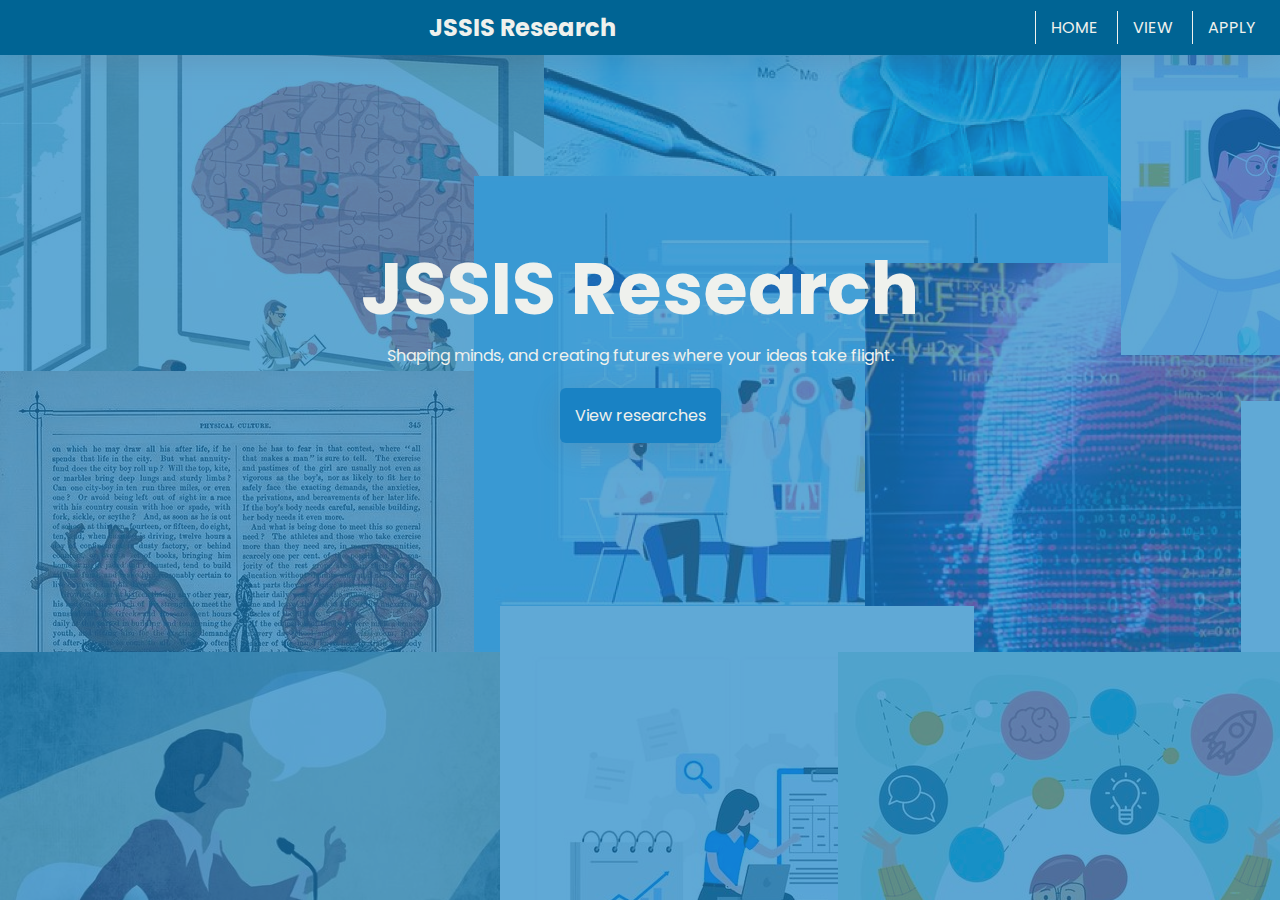
<file: index.html>
<!DOCTYPE html>
<html lang="en">
<head>
    <meta charset="UTF-8">
    <meta name="viewport" content="width=device-width, initial-scale=1.0">
    <title>JSSIS Research</title>
    <link rel="stylesheet" href="css/style.css">

    <!-- google fonts -->
    <link rel="preconnect" href="https://fonts.googleapis.com">
    <link rel="preconnect" href="https://fonts.gstatic.com" crossorigin>
    <link href="https://fonts.googleapis.com/css2?family=Poppins:wght@100;200;300;400;500;600;700;800;900&display=swap" rel="stylesheet">
</head>
<body>
    <header>
        <div class="logo">JSSIS Research</div>
        <div class="btns">
            <ul>
                <li>
                    <a href="index.html">HOME</a>
                </li>
                <li>
                    <a href="html/view.html">VIEW</a>
                </li>
                <li>
                    <a href="html/apply.html">APPLY</a>
                </li>
            </ul>
        </div>
        <div class="burger-menu" onclick="toggleMenu()">
            <div></div>
            <div></div>
            <div></div>
        </div>
    </header>
    <main>
        <h1>JSSIS Research</h1>
        <p>Shaping minds, and creating futures where your ideas take flight.</p>
        <a href="html/view.html" class="view-title-btn">View researches</a>
    </main>
    <script>
        function toggleMenu() {
        var nav = document.querySelector('.btns ul');
        nav.classList.toggle('show-menu');
    }
    </script>
</body>
</html>
</file>
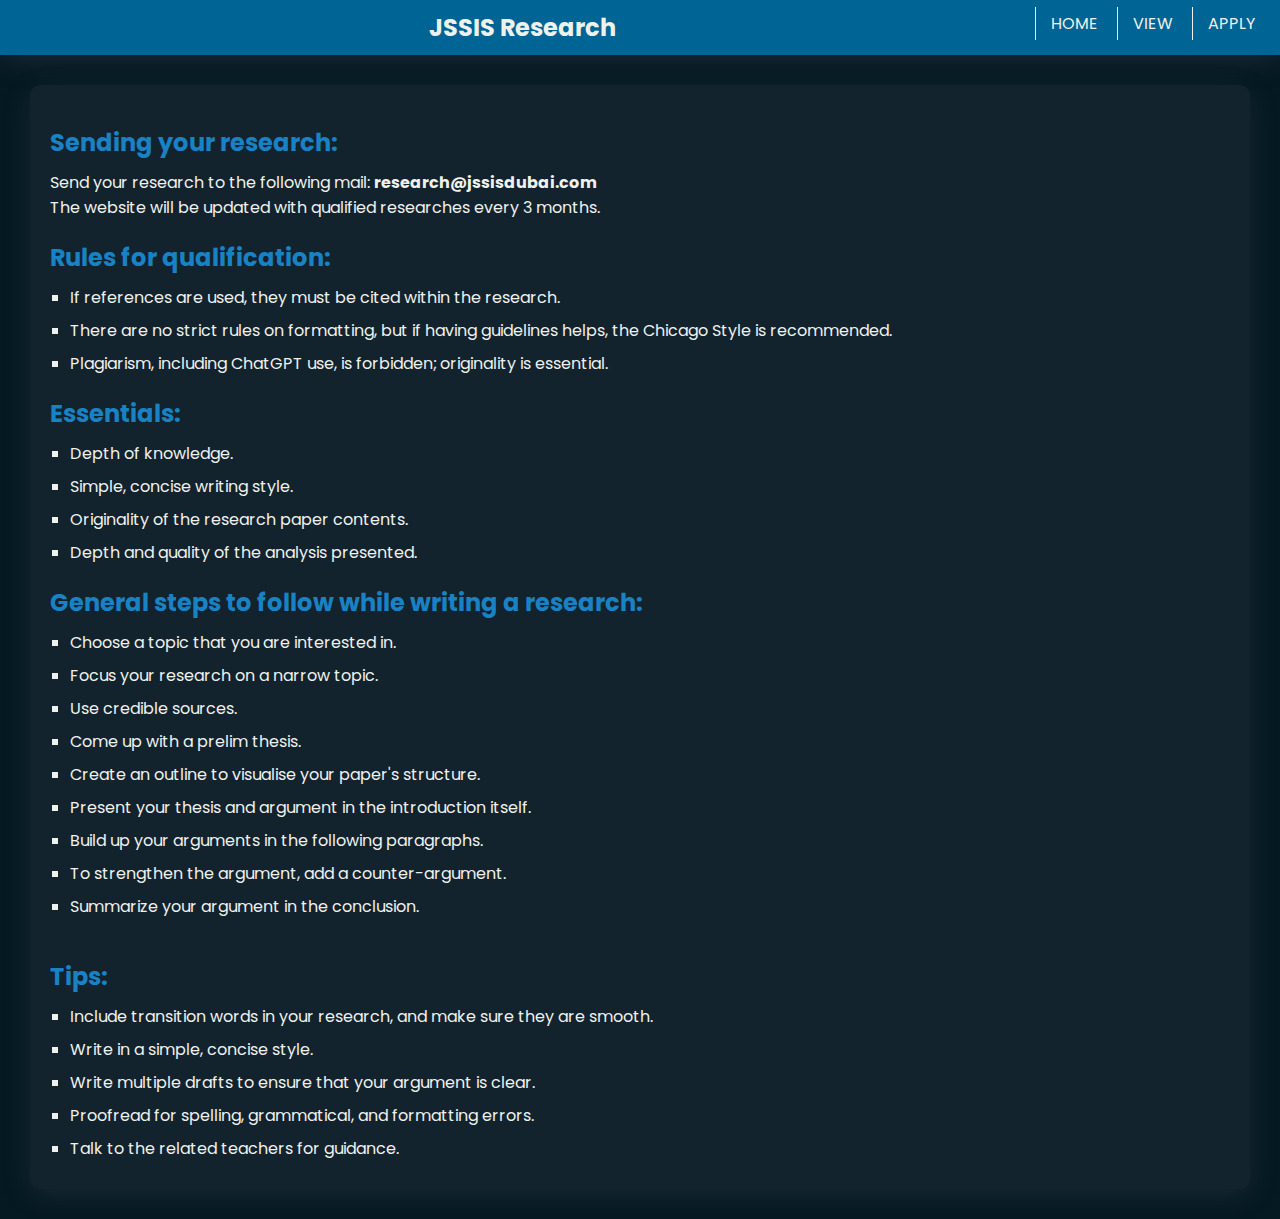
<file: html/apply.html>
<!DOCTYPE html>
<html lang="en">
<head>
    <meta charset="UTF-8">
    <meta name="viewport" content="width=device-width, initial-scale=1.0">
    <title>JSSIS Research - Apply</title>
    <link rel="stylesheet" href="../css/apply.css">

    <!-- google fonts -->
    <link rel="preconnect" href="https://fonts.googleapis.com">
    <link rel="preconnect" href="https://fonts.gstatic.com" crossorigin>
    <link href="https://fonts.googleapis.com/css2?family=Poppins:wght@100;200;300;400;500;600;700;800;900&display=swap" rel="stylesheet">
</head>
<body>
    <header>
        <div class="logo">JSSIS Research</div>
        <div class="btns">
            <ul>
                <li>
                    <a href="../index.html">HOME</a>
                </li>
                <li>
                    <a href="view.html">VIEW</a>
                </li>
                <li>
                    <a href="apply.html">APPLY</a>
                </li>
            </ul>
        </div>
        <div class="burger-menu" onclick="toggleMenu()">
            <div></div>
            <div></div>
            <div></div>
        </div>
    </header>
    <main>
        <div class="article">
            <p class="subtitle">Sending your research:</p>
            <p>Send your research to the following mail: <strong>research@jssisdubai.com</strong></p>
            <p>The website will be updated with qualified researches every 3 months.</p>
            <p class="subtitle">Rules for qualification:</p>
            <ul>
                <li>If references are used, they must be cited within the research.</li>
                <li>There are no strict rules on formatting, but if having guidelines helps, the Chicago Style is recommended.</li>
                <li>Plagiarism, including ChatGPT use, is forbidden; originality is essential.</li>
            </ul>
            <p class="subtitle">Essentials:</p>
            <ul>
                <li>Depth of knowledge.</li>
                <li>Simple, concise writing style.</li>
                <li>Originality of the research paper contents.</li>
                <li>Depth and quality of the analysis presented.</li>
            </ul>
            <p class="subtitle">General steps to follow while writing a research:</p>
            <ul>
                <li>Choose a topic that you are interested in.</li>
                <li>Focus your research on a narrow topic.</li>
                <li>Use credible sources.</li>
                <li>Come up with a prelim thesis.</li>
                <li>Create an outline to visualise your paper's structure.</li>
                <li>Present your thesis and argument in the introduction itself.</li>
                <li>Build up your arguments in the following paragraphs.</li>
                <li>To strengthen the argument, add a counter-argument.</li>
                <li>Summarize your argument in the conclusion.</li>
            </ul>
            <p class="subtitle">Tips: </p>
            <ul>
                <li>Include transition words in your research, and make sure they are smooth.</li>
                <li>Write in a simple, concise style.</li>
                <li>Write multiple drafts to ensure that your argument is clear.</li>
                <li>Proofread for spelling, grammatical, and formatting errors.</li>
                <li>Talk to the related teachers for guidance.</li>
            </ul>
        </div>
    </main>
    <script>
        function toggleMenu() {
        var nav = document.querySelector('.btns ul');
        nav.classList.toggle('show-menu');
    }
    </script>
</body>
</html>
</file>
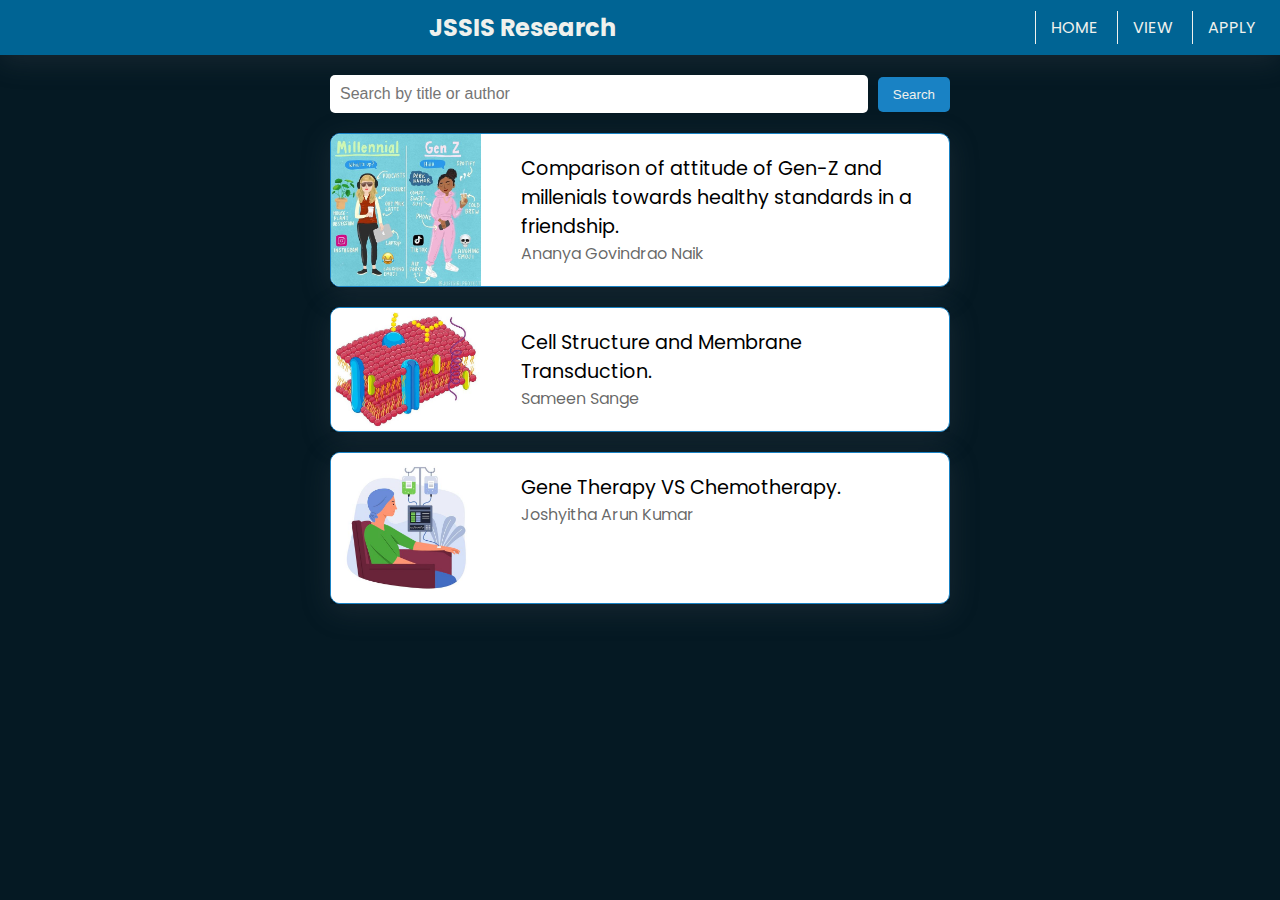
<file: html/view.html>
<!DOCTYPE html>
<html lang="en">
<head>
    <meta charset="UTF-8">
    <meta name="viewport" content="width=device-width, initial-scale=1.0">
    <title>JSSIS Research - View</title>
    <link rel="stylesheet" href="../css/view.css">

    <!-- google fonts -->
    <link rel="preconnect" href="https://fonts.googleapis.com">
    <link rel="preconnect" href="https://fonts.gstatic.com" crossorigin>
    <link href="https://fonts.googleapis.com/css2?family=Poppins:wght@100;200;300;400;500;600;700;800;900&display=swap" rel="stylesheet">
</head>
<body>
    <header>
        <div class="logo">JSSIS Research</div>
        <div class="btns">
            <ul>
                <li>
                    <a href="../index.html">HOME</a>
                </li>
                <li>
                    <a href="view.html">VIEW</a>
                </li>
                <li>
                    <a href="apply.html">APPLY</a>
                </li>
            </ul>
        </div>
        <div class="burger-menu" onclick="toggleMenu()">
            <div></div>
            <div></div>
            <div></div>
        </div>
    </header>
    <main>
        <div class="search-container">
            <input type="text" id="searchInput" placeholder="Search by title or author" onkeydown="if (event.keyCode == 13) searchResearch()">
            <button onclick="searchResearch()">Search</button>
        </div>

        <a class="research-block-a" href="../pdf/AnanyaNaik_AttitudesResearchPaper.pdf">
            <div class="research-block">
                <img src="../images/ananya-naik.jpeg" alt="">
                <div class="info">
                    <p class="title">Comparison of attitude of Gen-Z and millenials towards healthy standards in a friendship.</p>
                    <p class="author">Ananya Govindrao Naik</p>
                </div>
            </div>
        </a>
        <a class="research-block-a" href="../pdf/Cell Structure and Membrane Transduction.pdf">
            <div class="research-block">
                <img src="../images/sameen-sange.jpeg" alt="">
                <div class="info">
                    <p class="title">Cell Structure and Membrane Transduction.</p>
                    <p class="author">Sameen Sange</p>
                </div>
            </div>
        </a>
        <a class="research-block-a" href="../pdf/Gene Therapy VS Chemotherapy.pdf">
            <div class="research-block">
                <img src="../images/joshyitha.jpeg" alt="">
                <div class="info">
                    <p class="title">Gene Therapy VS Chemotherapy.</p>
                    <p class="author">Joshyitha Arun Kumar</p>
                </div>
            </div>
        </a>
    </main>

    <script>
        function searchResearch() {
            var searchInput = document.getElementById('searchInput').value.toLowerCase();
    
            var researchBlocks = document.querySelectorAll('.research-block-a');
    
            researchBlocks.forEach(function (block) {
                var title = block.querySelector('.title').textContent.toLowerCase();
                var author = block.querySelector('.author').textContent.toLowerCase();
    
                if (title.includes(searchInput) || author.includes(searchInput)) {
                    block.style.display = 'block';
                } else {
                    block.style.display = 'none';
                }
            });
        }
    
    function toggleMenu() {
        var nav = document.querySelector('.btns ul');
        nav.classList.toggle('show-menu');
    }
    </script>
    
</body>
</html>
</file>
<file: css/style.css>
:root {
    --secondary: rgb(139, 169, 48);
    --primary: #1982c4;
    
    --box-shadow: rgba(100, 100, 111, 0.2) 0px 7px 29px 0px;

    --white: #eff1ed;
}

* {
    margin: 0;
    padding: 0;
    box-sizing: border-box;
}

body {
    font-family: 'Poppins', sans-serif;
    overflow: hidden;
    background-image: url('../images/research-home2.png')
}

/* navbar */

header {
    background-color: #006494; 
    color: var(--white);
    padding: 10px;
    display: flex;
    justify-content: space-between;
    align-items: center;
    box-shadow: var(--box-shadow);
}

.logo {
    flex-grow: 1;
    font-size: 1.5rem;
    font-weight: bold;
    text-align: center;
}

.btns {
    text-align: right;
}

ul {
    list-style: none;
    margin: 0;
    padding: 0;
}

li {
    display: inline-block;
}

header a {
    text-decoration: none;
    color: var(--white); 
    padding: 5px 15px;
    border-radius: 0px;
    transition: all 0.3s;
    border-left: 1px solid var(--white); 
}

header a:hover {
    color: #132a13;
}

.burger-menu {
    display: none;
    cursor: pointer;
}

.burger-menu div {
    width: 30px;
    height: 3px;
    background-color: var(--white);
    margin: 6px 0;
    transition: 0.4s;
}

/* main content */

main {
    max-height: 100%;
    max-width: 100%;
    display: flex;
    flex-direction: column;
    justify-content: center;
    align-items: center;
    padding: 20px;
    margin-top: 10rem;
}

main h1 {
    font-size: 4.5rem;
    color: var(--white);
}

main p {
    color: var(--white);
    margin-bottom: 20px;
}

.view-title-btn {
    text-decoration: none;
    color: var(--white);
    background-color: var(--primary);
    padding: 15px;
    border-radius: 6px;
    transition: all 0.3s;
    box-shadow: var(--box-shadow);
}

.view-title-btn:hover {
    background-color: var(--white);
    color: var(--primary);
}

@media only screen and (max-width: 768px) {
    .btns ul {
        display: none;
    }

    .btns ul.show-menu {
        display: flex;
        flex-direction: column;
        align-items: center;
        position: absolute;
        top: 60px; 
        left: 0;
        width: 100%;
        background-color: #006494;
        z-index: 1;
        padding: 10px;
    }

    header a {
        border: none;
    }

    .btns ul li {
        margin-bottom: 10px;
    }

    .burger-menu {
        display: block;
    }

    /* main content */

    main h1 {
        font-size: 2.3rem;
    }

    main p {
        text-align: center;
        font-size: 0.8rem;
    }

    .view-title-btn {
        padding: 10px;
        font-size: 0.8rem;
    }
}
</file>
<file: css/apply.css>
:root {
    --secondary: rgb(139, 169, 48);
    --primary: #1982c4;
    --box-shadow: rgba(100, 100, 111, 0.2) 0px 7px 29px 0px;
    --white: #eff1ed;
}

* {
    margin: 0;
    padding: 0;
    box-sizing: border-box;
}

body {
    font-family: 'Poppins', sans-serif;
    background-color: #051923;
    background-attachment: fixed;
    color: var(--white);
}

/* navbar styling */

header {
    background-color: #006494;
    color: var(--white);
    padding: 10px;
    display: flex;
    justify-content: space-between;
    align-items: center;
    box-shadow: var(--box-shadow);
}

.logo {
    flex-grow: 1;
    font-size: 1.5rem;
    font-weight: bold;
    text-align: center;
}

.btns {
    text-align: right;
}

header ul {
    list-style: none;
    margin: 0;
    padding: 0;
}

header li {
    display: inline-block;
    color: var(--white);
}

header a {
    text-decoration: none;
    color: var(--white);
    padding: 5px 15px;
    border-radius: 0px;
    transition: color 0.3s;
    border-left: 1px solid var(--white);
}

header a:hover {
    color: #132a13;
}

.burger-menu {
    display: none;
    cursor: pointer;
}

.burger-menu div {
    width: 30px;
    height: 3px;
    background-color: var(--white);
    margin: 6px 0;
    transition: 0.4s;
}

/* article section styling */

main {
    padding: 30px;
}

.article {
    background-color: #12232e;
    padding: 20px;
    border-radius: 10px;
    box-shadow: var(--box-shadow);
}

.subtitle {
    margin-top: 20px;
    margin-bottom: 10px;
    font-weight: bold;
    font-size: 1.5rem;
    color: var(--primary);
}

ul {
    list-style-type: square;
    margin-left: 20px;
}

li {
    margin-bottom: 8px;
}

/* tips section styling */

.subtitle:last-of-type {
    margin-top: 40px;
}

ul:last-of-type a:hover {
    color: #132a13;
}

@media only screen and (max-width: 768px) {
    .btns ul {
        display: none;
    }

    .btns ul.show-menu {
        display: flex;
        flex-direction: column;
        align-items: center;
        position: absolute;
        top: 60px; 
        left: 0;
        width: 100%;
        background-color: #006494;
        z-index: 1;
        padding: 10px;
    }

    header a {
        border: none;
    }

    .btns ul li {
        margin-bottom: 10px;
    }

    .burger-menu {
        display: block;
    }
}
</file>
<file: css/view.css>
:root {
    --secondary: rgb(139, 169, 48);
    --primary: #1982c4;
    --box-shadow: rgba(100, 100, 111, 0.2) 0px 7px 29px 0px;
    --white: #eff1ed;
}

* {
    margin: 0;
    padding: 0;
    box-sizing: border-box;
}

body {
    font-family: 'Poppins', sans-serif;
    background-color: #051923;
    background-attachment: fixed;
    color: var(--white);
}

a {
    text-decoration: none;
}

/* navbar styling */

header {
    background-color: #006494;
    color: var(--white);
    padding: 10px;
    display: flex;
    justify-content: space-between;
    align-items: center;
    box-shadow: var(--box-shadow);
}

.logo {
    flex-grow: 1;
    font-size: 1.5rem;
    font-weight: bold;
    text-align: center;
}

.btns {
    text-align: right;
}

.burger-menu {
    display: none;
    cursor: pointer;
}

.burger-menu div {
    width: 30px;
    height: 3px;
    background-color: var(--white);
    margin: 6px 0;
    transition: 0.4s;
}

header ul {
    list-style: none;
    margin: 0;
    padding: 0;
}

header li {
    display: inline-block;
    color: var(--white);
}

header a {
    color: var(--white);
    padding: 5px 15px;
    border-radius: 0px;
    transition: color 0.3s;
    border-left: 1px solid var(--white);
}

header a:hover {
    color: #132a13;
}

/* research blocks styling */

main {
    display: flex;
    flex-direction: column;
    justify-content: space-evenly;
    align-items: center;
    padding: 20px;
}

.research-block-a {
    margin-bottom: 20px;
    text-decoration: none;
    color: var(--white);
    width: 50%;
    box-shadow: var(--box-shadow);
}

.research-block {
    background-color: #fff;
    display: flex;
    width: 100%;
    border: 1px solid var(--primary);
    border-radius: 10px;
    overflow: hidden;
    transition: transform 0.3s;
}

.research-block:hover {
    transform: scale(1.05);
}

.research-block img {
    max-width: 150px;
    max-height: 100%;
    margin-right: 20px;
}

.info {
    padding: 20px;
}

.info .title {
    font-size: 1.2rem;
    color: black;
}

.info .author {
    color: rgba(0, 0, 0, 0.6);
}

/* search box styling */

.search-container {
    margin-bottom: 20px;
    display: flex;
    align-items: center;
    width: 50%;
}

#searchInput {
    flex-grow: 1;
    padding: 10px;
    border: none;
    border-radius: 5px;
    font-size: 1rem;
    width: 100%;
}

button {
    background-color: var(--primary);
    color: var(--white);
    border: none;
    border-radius: 5px;
    padding: 10px 15px;
    margin-left: 10px;
    cursor: pointer;
    transition: background-color 0.3s;
}

button:hover {
    background-color: #105272;
}

@media only screen and (max-width: 768px) {
    .btns ul {
        display: none;
    }

    .btns ul.show-menu {
        display: flex;
        flex-direction: column;
        align-items: center;
        position: absolute;
        top: 60px; 
        left: 0;
        width: 100%;
        background-color: #006494;
        z-index: 1;
        padding: 10px;
    }

    header a {
        border: none;
    }

    .btns ul li {
        margin-bottom: 10px;
    }

    .burger-menu {
        display: block;
    }

    /* main */

    .search-container {
        width: 100%;
    }

    .research-block-a {
        width: 100%;
    }

    .research-block {
        height: 100px;
    }

    .research-block .title {
        font-size: 0.7rem;
    }

    .research-block img {
        margin-right: 0px;
    }

    .research-block .author {
        font-size: 0.3rem;
    }
}
</file>
